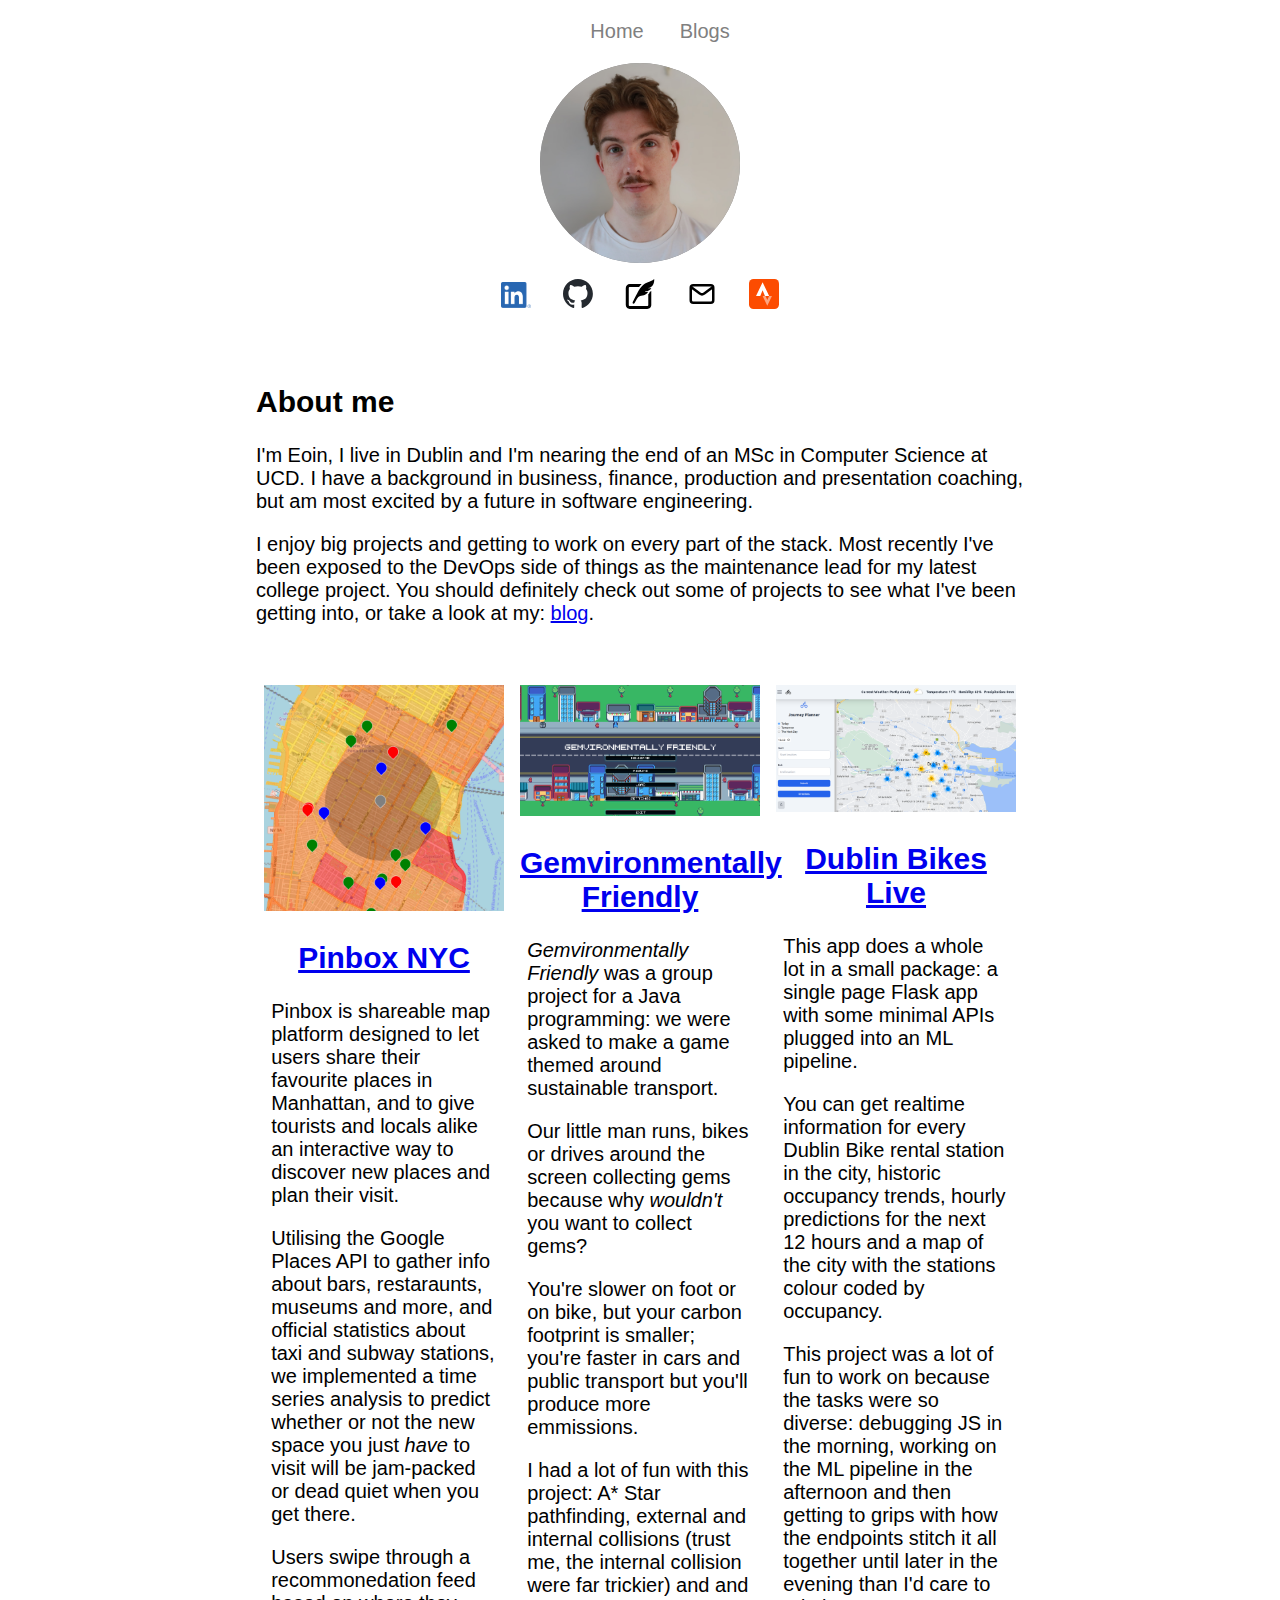
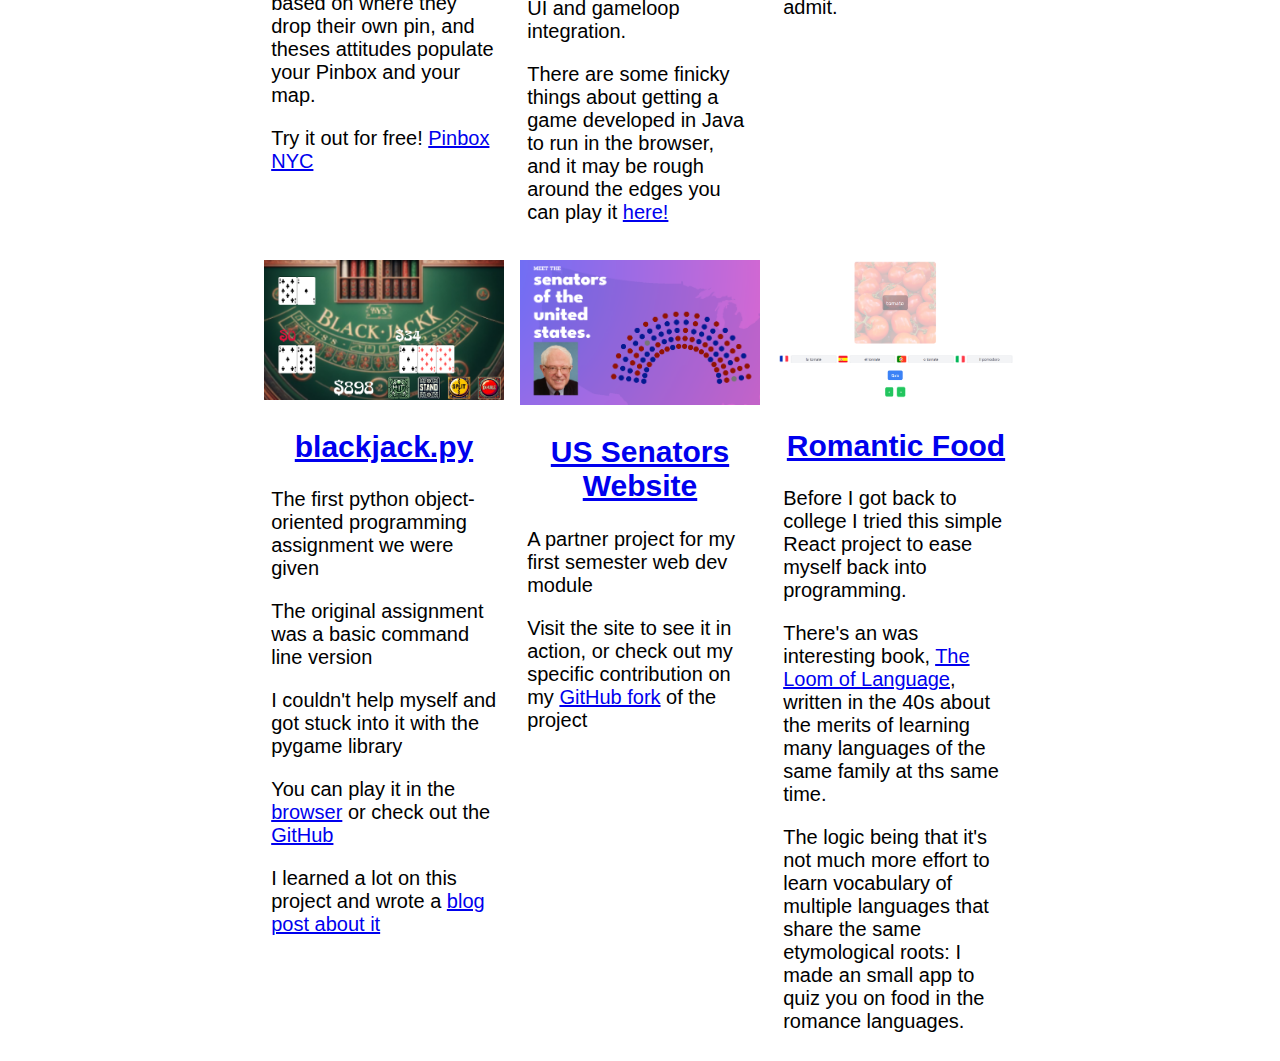
<file: index.html>
<!DOCTYPE html>

<html>

<head>
    <meta charset="utf-8">
    <meta http-equiv="X-UA-Compatible" content="IE=edge">
    <title>Eoin Treacy</title>
    <meta name="description" content="">
    <link rel="icon" type="image/x-icon" href="/images/favicon.ico">
    <meta name="viewport" content="width=device-width, initial-scale=1">
    <link rel="stylesheet" href="./main.css">
</head>

<body>

    <nav id="navBar">
        <ul>
            <li><a href="./index.html">Home</a></li>
            <li><a href="./blogs.html">Blogs</a></li>
        </ul>
    </nav>

    <div class="masthead flex-container">
        <div class="blob portrait-blob">
            <img src="./images/profile.jpg" alt="profile image of a handsome man">
        </div>
    </div>

    <div class="icons flex-container">
        <div class="icon in"><a href="https://www.linkedin.com/in/eoin-treacy"><img src="./images/in.png"
                    alt="linked in  link"></a></div>
        <div class="icon"><a href="https://github.com/eoinmtreacy"><img src="./images/github.svg" alt="github link"></a>
        </div>
        <!-- <div class="icon"><a href="./cv/eoin-treacy.pdf"><img src="./images/cv.svg" alt="cv link"></a></div> -->
        <div class="icon"><a href="blogs.html"><img src="./images/blog.svg" alt="blog link"></a></div>
        <div class="icon"><a href="mailto:eointreacy5@gmail.com"><img src="./images/email.svg" alt=""></a></div>
        <div class="icon"><a href="https://www.strava.com/athletes/27272972"><img src="./images/strava.svg"
                    alt="strava link"></a></div>
    </div>

    <div class="summary">
        <h2>About me</h2>
        <p>
            I'm Eoin, I live in Dublin and I'm nearing the end of an MSc in Computer Science at 
            UCD. I have a background in business, finance, production and presentation coaching, but am most
            excited by a future in software engineering.
        </p>

        <p>
            I enjoy big projects and getting to work on every part of the stack. Most recently I've been exposed
            to the DevOps side of things as the maintenance lead for my latest college project. You should
            definitely check out some of projects to see what I've been getting into, or take a look at my:
            <a href="blogs.html">blog</a>.
        </p>

    </div>

    <div class="flex-container">
       
       
        <div class="project-tile">
            <div class="project-thumbnail"><img src="./images/pinbox.png" alt="pinbox nyc"></div>
            <a href="http://pinboxnyc.co/mainpage">
                <h2>Pinbox NYC</h2>
            </a>
            <p>
                Pinbox is shareable map platform designed to let users share their favourite places in Manhattan,
                and to give tourists and locals alike an interactive way to discover new places and plan their visit.
            </p>
            <p>
                Utilising the Google Places API to gather info about bars, restaraunts, museums and more, and official
                statistics about taxi and subway stations, we implemented a time series analysis to predict whether or
                not the new space you just <em>have</em> to visit will be jam-packed or dead quiet when you get there.
            </p>
            <p>
                Users swipe through a recommonedation feed based on where they drop their own pin, and theses attitudes 
                populate your Pinbox and your map.
            </p>
            <p>
                Try it out for free! <a href="http://pinboxnyc.co/mainpage">Pinbox NYC</a>
            </p>

        </div>

        <div class="project-tile">
            <div class="project-thumbnail"><img src="./images/gems.png" alt="gemvironmentally friendly image"></div>
            <a href="/gems/">
                <h2>Gemvironmentally Friendly</h2>
            </a>
            <p><em>Gemvironmentally Friendly</em> was a group project for a Java programming: we were asked to make
                a game themed around sustainable transport.</p>
            <p>Our little man runs, bikes or drives around the screen collecting gems because why <em>wouldn't</em>
                you want to collect gems?</p>
            <p>You're slower on foot or on bike, but your carbon footprint is smaller; you're faster in cars and
                public transport but you'll produce more emmissions.</p>
            <p>I had a lot of fun with this project: A* Star pathfinding, external and internal collisions (trust
                me, the internal collision were far trickier) and and UI and gameloop integration.</p>
            <p>There are some finicky things about getting a game developed in Java to run in the browser, and
                it may be rough around the edges you can play it <a href="/gems">here!</a></p>
        </div>

        <div class="project-tile">
            <div class="project-thumbnail"><img src="./images/dublin-bikes.png" alt="dublin bikes alt image"></div>
            <a href="https://github.com/eoinmtreacy/dublin-bikes">
                <h2>Dublin Bikes Live</h2>
            </a>
            <p>This app does a whole lot in a small package: a single page Flask app with some minimal APIs plugged into
                an ML pipeline.
            </p>
            <p>You can get realtime information for every Dublin Bike rental station in the city, historic occupancy trends,
                hourly predictions for the next 12 hours and a map of the city with the stations colour coded by occupancy.
            </p>
            <p>
                This project was a lot of fun to work on because the tasks were so diverse: debugging JS in the morning,
                working on the ML pipeline in the afternoon and then getting to grips with how the endpoints stitch it all 
                together until later in the evening than I'd care to admit.
            </p>
       </div>

        <div class="project-tile">
            <div class="project-thumbnail"><img src="./images/blackjack_splitting.png" alt="blackjack app image"></div>
            <a href="/blackjack/">
                <h2>blackjack.py</h2>
            </a>
            <p>The first python object-oriented programming assignment we were given</p>
            <p>The original assignment was a basic command line version</p>
            <p>I couldn't help myself and got stuck into it with the pygame library</p>
            <p>You can play it in the <a href="/blackjack/">browser</a> or check out the <a
                    href="https://github.com/eoinmtreacy/blackjack">GitHub</a></p>
            <p>I learned a lot on this project and wrote a <a href="blog/240114/designers-myopia.html">blog post about
                    it</a></p>
        </div>

        <div class="project-tile">
            <div class="project-thumbnail"><img src="./images/senators_home.png" alt="us senators home circles layout">
            </div>
            <a href="/US-Senators-Website/">
                <h2>US Senators Website</h2>
            </a>
            <p>A partner project for my first semester web dev module</p>
            <p>Visit the site to see it in action, or check out my specific contribution on
                my <a href="https://github.com/eoinmtreacy/US-Senators-Website">GitHub fork</a> of the project
            </p>
        </div>

        <div class="project-tile">
            <div class="project-thumbnail"><img src="./images/romance.png" alt="romance languge tomato"></div>
            <a href="/romance/">
                <h2>Romantic Food</h2>
            </a>
            <p>
                Before I got back to college I tried this simple React project to ease
                myself back into programming.
            </p>
            <p>
                There's an was interesting book, <a
                    href="https://books.google.ie/books/about/The_Loom_of_Language.html?id=g24XKBDPOYcC&redir_esc=y">The
                    Loom of Language</a>,
                written in the 40s about the merits of learning many languages of the same family at ths same time.
            </p>
            <p>
                The logic being that it's not much more effort to learn vocabulary of multiple
                languages that share the same etymological roots: I made an small app to
                quiz you on food in the romance languages.
            </p>
        </div>

    </div>


    <script src="https://cdnjs.cloudflare.com/ajax/libs/jquery/3.4.0/jquery.min.js"></script>
    <script src="app.js"></script>
</body>

</html>
</file>
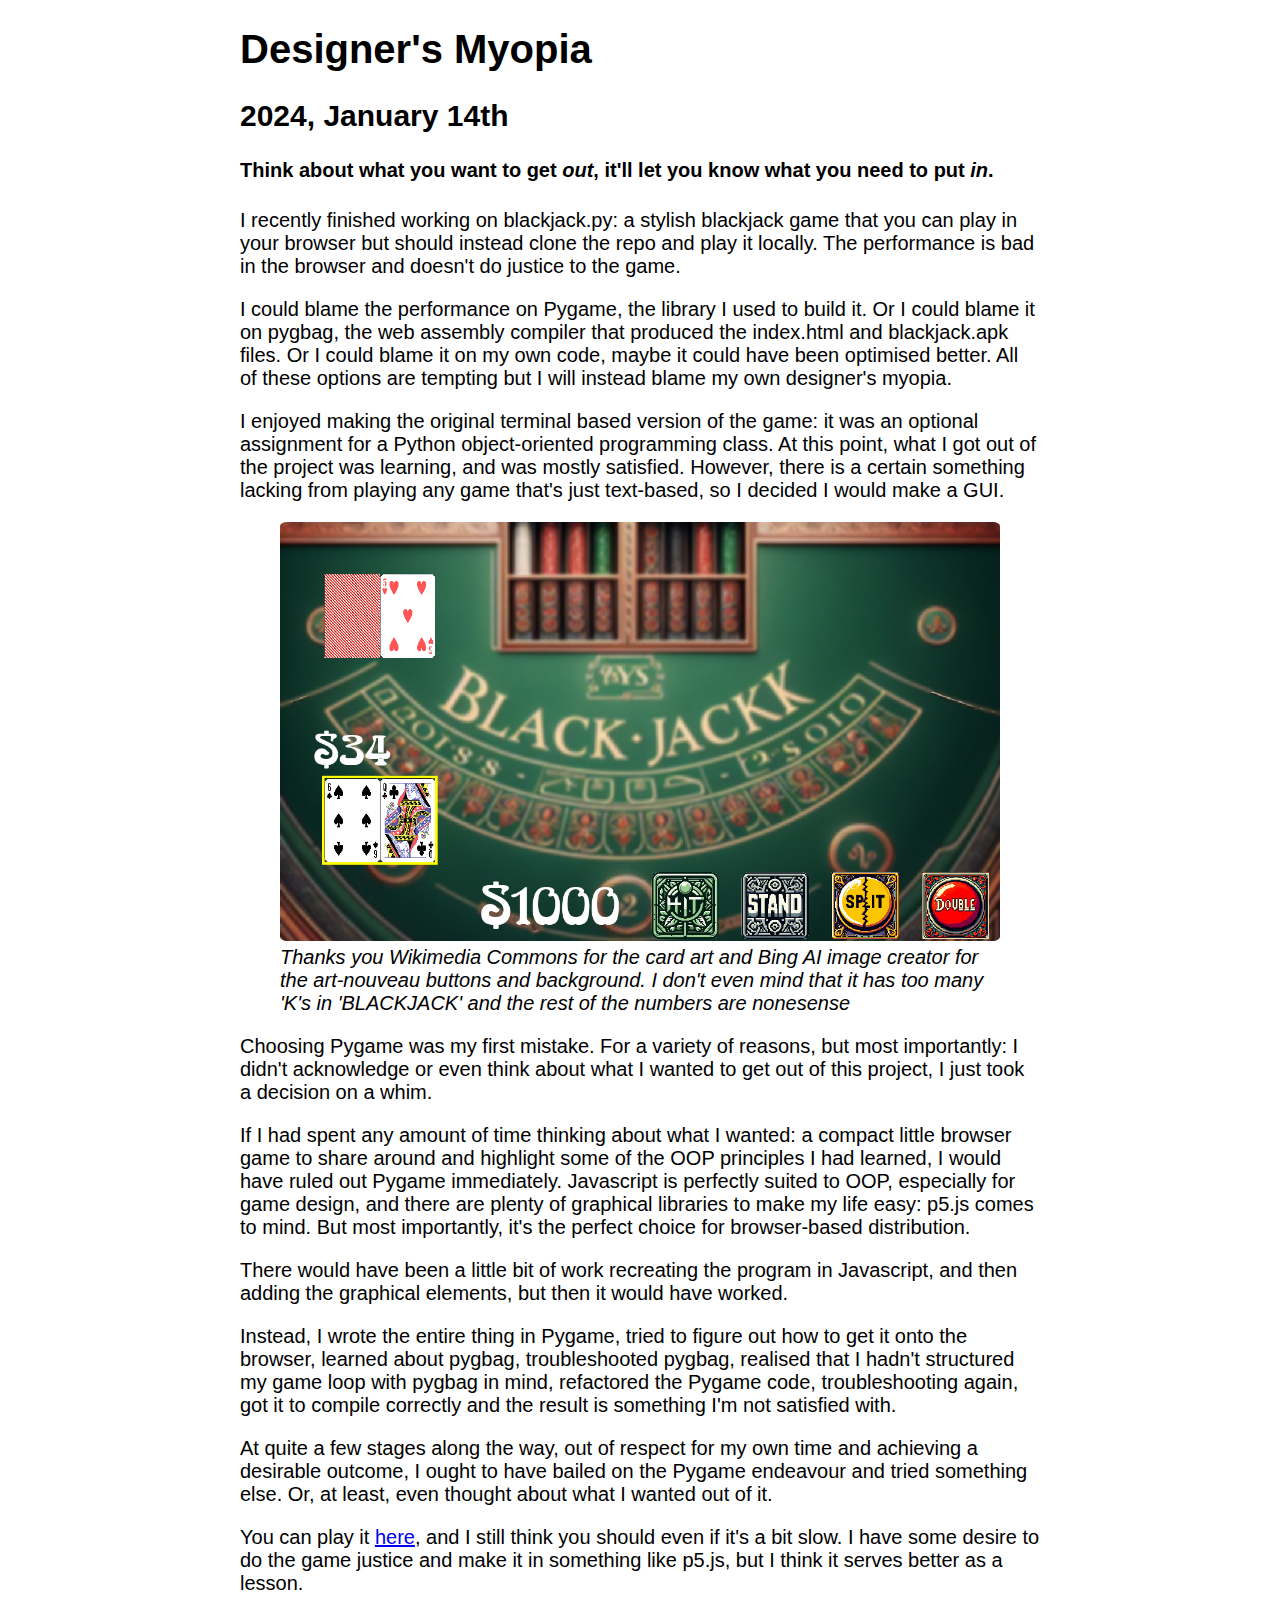
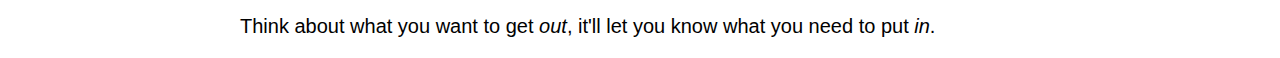
<file: blog/240114/designers-myopia.html>
<!DOCTYPE html>
<html lang="en">

<head>
    <meta charset="UTF-8">
    <meta name="viewport" content="width=device-width, initial-scale=1.0">
    <link rel="shortcut icon" href="../../images/favicon.ico" type="image/x-icon">
    <link rel="stylesheet" href="../../main.css">
    <title>Designer's Myopia</title>
</head>

<body>
    <h1>Designer's Myopia</h1>
    <h2>2024, January 14th</h2>
    <h4>Think about what you want to get <em>out</em>, it'll let you know what you need to put <em>in</em>.</h4>
    <p>
        I recently finished working on blackjack.py: a stylish blackjack game that you can play in your browser but
        should instead clone the repo and play it locally. The performance is bad in the browser and doesn't do justice to the
        game.
    </p>
    <p>
        I could blame the performance on Pygame, the library I used to build it. Or I could blame it on pygbag, the web
        assembly compiler that produced the index.html and blackjack.apk files. Or I could blame it on my own code,
        maybe
        it could have been optimised better. All of these options are tempting but I will instead blame my own
        designer's
        myopia.
    </p>

    <p>
        I enjoyed making the original terminal based version of the game: it was an optional assignment for a Python
        object-oriented programming class. At this point, what I got out of the project was learning, and was mostly
        satisfied.
        However, there is a certain something lacking from playing any game that's just text-based, so I decided I would
        make
        a GUI.
    </p>

    <figure>
        <img style="width: 100%; border-radius: 1%;" src="../../images/blackjack_hitting.png"/>
        <figcaption style="font-style: italic;">
            Thanks you Wikimedia Commons for the card art and Bing AI image creator for the art-nouveau
            buttons and background. I don't even mind that it has too many 'K's in 'BLACKJACK' and the rest of 
            the numbers are nonesense
        </figcaption>
    </figure>


    <p>
        Choosing Pygame was my first mistake. For a variety of reasons, but most importantly: I didn't acknowledge or
        even
        think about what I wanted to get out of this project, I just took a decision on a whim.
    </p>

    <p>
        If I had spent any amount of time thinking about what I wanted: a compact little browser game to share around
        and
        highlight some of the OOP principles I had learned, I would have ruled out Pygame immediately. Javascript is
        perfectly suited to OOP, especially for game design, and there are plenty of graphical libraries to make my life
        easy: p5.js comes to mind. But most importantly, it's the perfect choice for browser-based distribution.
    </p>

    <p>
        There would have been a little bit of work recreating the program in Javascript, and then adding the graphical
        elements, but then it would have worked.
    </p>

    <p>
        Instead, I wrote the entire thing in Pygame, tried to figure out how to get it onto the browser, learned about
        pygbag, troubleshooted pygbag, realised that I hadn't structured my game loop with pygbag in mind, refactored
        the Pygame code, troubleshooting again, got it to compile correctly and the result is something I'm not
        satisfied
        with.
    </p>

    <p>
        At quite a few stages along the way, out of respect for my own time and achieving a desirable outcome, I ought to
        have bailed on the Pygame endeavour and tried something else. Or, at least, even thought about what I 
        wanted out of it.

    </p>

    <p>
        You can play it <a href="../../blackjack">here</a>, and I still think you should even if it's a bit slow. I have some desire to do the game
        justice and make it in something like p5.js, but I think it serves better as a lesson.
    </p>

    <p>
        Think about what you want to get <em>out</em>, it'll let you know what you need to put <em>in</em>.
    </p>

</body>

</html>
</file>
<file: main.css>
body {
    /* border: solid red; */
    width: 800px;
    margin: auto;
    /* padding: 2%; */
    font-family: 'Helvetica';
    font-size: 1.25rem;
    text-decoration: none;
}

nav ul {
    text-align: center;
}

nav a {
    text-decoration: none;
    color: grey;
    padding: 2%
}

nav a:hover {
    color: white;
    background-color: grey;
    border-radius: 5%;
}

nav li {
    display: inline;
}

.flex-container {
    /* border: solid blue; */
    display: flex;
    flex-direction: row;
    flex-wrap: wrap;
    justify-content: center;
    position: relative;
}

.blob {
    width: 75px;
    display: inline-block;
    position: relative;
    margin: auto 3%;
}

.blob img {
    width: 100%;
}

.portrait-blob {
    width: 200px;
    height: 200px;
    border-radius: 50%;
    background-color: grey;
    overflow: hidden;
}

.portrait-blob img {
    margin-top: auto;
}

.icon {
    width: 30px;
    height: 30px;
    margin: 2%;
}

.icon:hover {
    box-shadow: 0px 0px 10px rgba(0, 0, 255, 0.5); /* Blue drop shadow on hover */
  }

.in {
    margin-top: 2.4%;
}

.icon img {
    width: 100%;
    /* height: 100%; */
}

.mailto-link {
	position: relative;
	padding: 8px 0;
}
.mailto-message {
	top: 1px;
	left: 50%;
	margin-bottom: -5px;
	transform: translate(-50%, -100%);
	position: absolute;
	display: none;
	width: auto;
	white-space: nowrap;
	font-size: 12px;
	background-color: black;
	color: white;
	padding: 2px 6px;
	border-radius: 2px;
	&:after,
	&:before {
		content: '';
	}
	&:before {
		top: 100%;
		left: 50%;
		border: solid transparent;
		height: 0;
		width: 0;
		position: absolute;
		pointer-events: none;
		border-color: rgba(0, 0, 0, 0);
		border-top-color: #000000;
		border-width: 4px;
		margin-left: -4px;
	}
}

.mailto-link:hover .mailto-message,
.mailto-link:focus .mailto-message,
.mailto-link:focus-within .mailto-message {
	display: block;
}

.summary {
    /* border: solid green; */
    margin: 2% 0%;
    padding: 2%;
}

.projects {
    border: hotpink solid;
}

.project-tile {

    width: 240px;
    /* height: 600px; */
    display: inline-block;
    margin: 1%;
}

.project-tile p {
    padding: 0% 3%; 
}

.project-tile h2 {
    text-align: center;
}

.project-thumbnail img {
    width: 100%;
}

@media screen and (max-width: 800px) {
    body {
        width: 95%;
    }

    .project-tile {
        width: 100%;
        border: lightgrey solid 1px;
        border-radius: 5%;
        overflow: hidden;
        height: 100%;
    }
}
</file>
